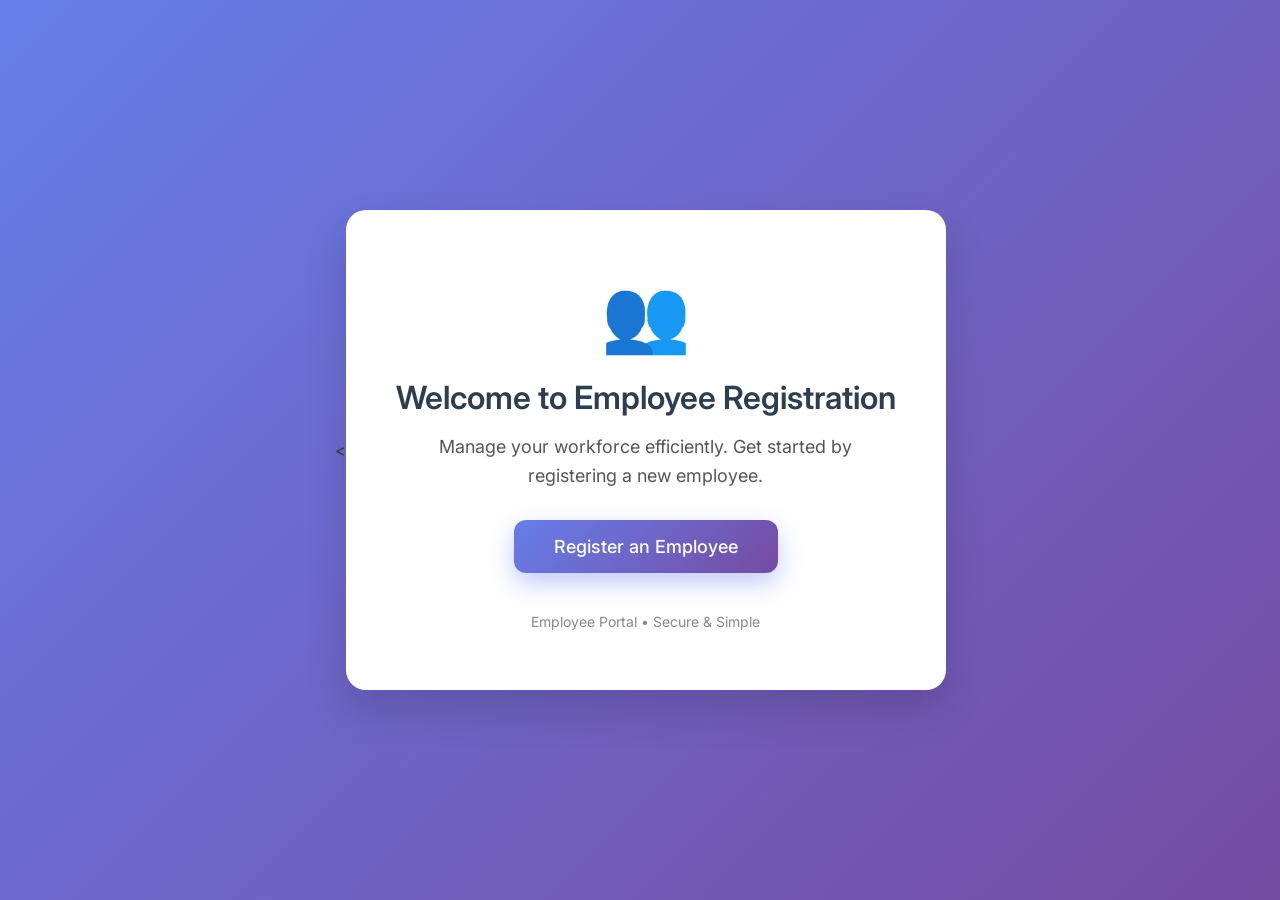
<file: Not secure/templates/index.html>
<<!DOCTYPE html>
<html lang="en">
<head>
    <meta charset="UTF-8">
    <meta name="viewport" content="width=device-width, initial-scale=1.0">
    <title>Employee Portal</title>
    <style>
        @import url('https://fonts.googleapis.com/css2?family=Inter:wght@400;500;600&display=swap');

        * {
            margin: 0;
            padding: 0;
            box-sizing: border-box;
        }

        body {
            font-family: 'Inter', system-ui, -apple-system, sans-serif;
            background: linear-gradient(135deg, #667eea 0%, #764ba2 100%);
            min-height: 100vh;
            display: flex;
            align-items: center;
            justify-content: center;
            padding: 20px;
            color: #333;
        }

        .container {
            background: white;
            max-width: 600px;
            width: 100%;
            padding: 60px 50px;
            border-radius: 20px;
            box-shadow: 0 20px 40px rgba(0, 0, 0, 0.15);
            text-align: center;
            transition: transform 0.3s ease;
        }

        .container:hover {
            transform: translateY(-8px);
        }

        .icon {
            font-size: 72px;
            margin-bottom: 20px;
        }

        h2 {
            font-size: 32px;
            font-weight: 600;
            margin-bottom: 16px;
            color: #2c3e50;
        }

        p {
            font-size: 18px;
            color: #555;
            margin-bottom: 30px;
            line-height: 1.6;
        }

        a {
            display: inline-block;
            background: linear-gradient(135deg, #667eea, #764ba2);
            color: white;
            text-decoration: none;
            padding: 16px 40px;
            font-size: 18px;
            font-weight: 500;
            border-radius: 12px;
            transition: all 0.3s ease;
            box-shadow: 0 10px 25px rgba(102, 126, 234, 0.4);
        }

        a:hover {
            background: linear-gradient(135deg, #5a6fd8, #6b4190);
            transform: translateY(-3px);
            box-shadow: 0 15px 30px rgba(102, 126, 234, 0.5);
        }

        .footer {
            margin-top: 40px;
            font-size: 14px;
            color: #888;
        }
    </style>
</head>
<body>
    <div class="container">
        <div class="icon">👥</div>
        <h2>Welcome to Employee Registration</h2>
        <p>Manage your workforce efficiently. Get started by registering a new employee.</p>
        
        <a href="{{ url_for('register') }}">Register an Employee</a>

        <div class="footer">
            Employee Portal • Secure &amp; Simple
        </div>
    </div>
</body>
</html>
</file>
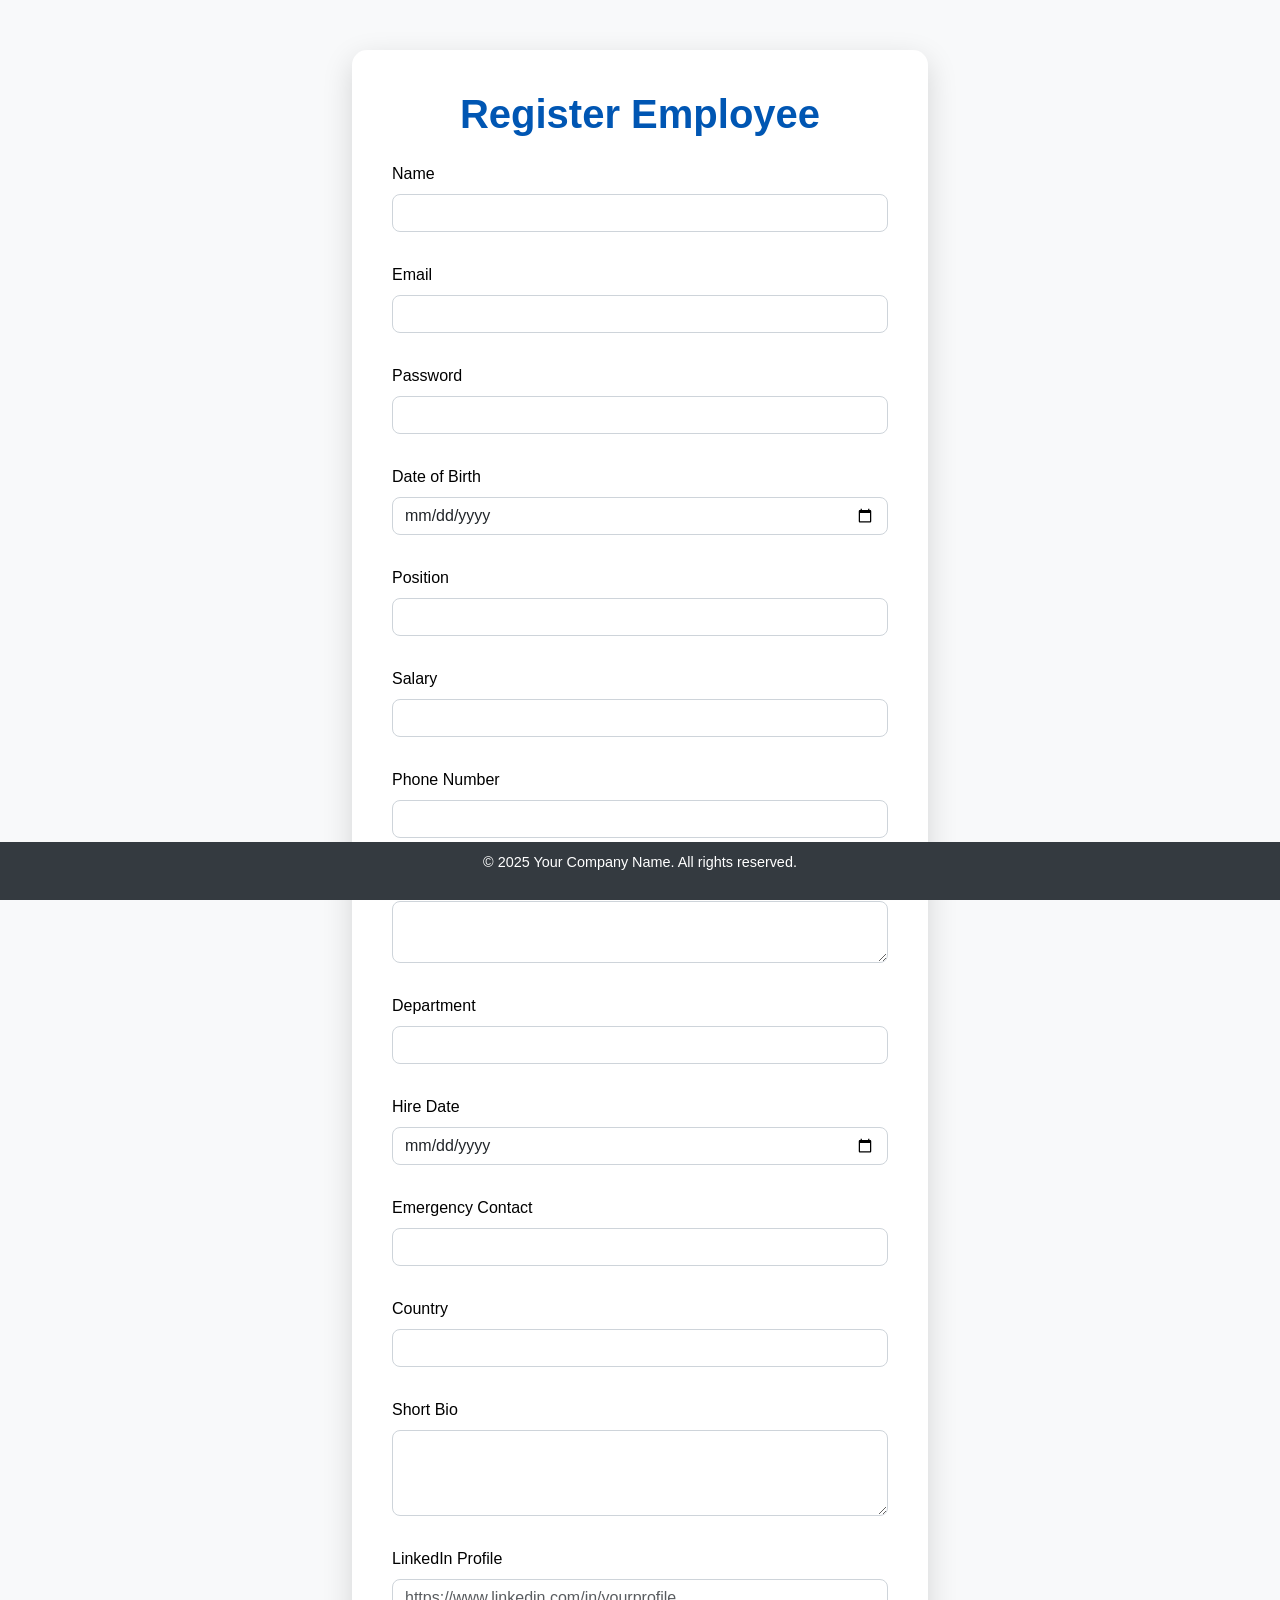
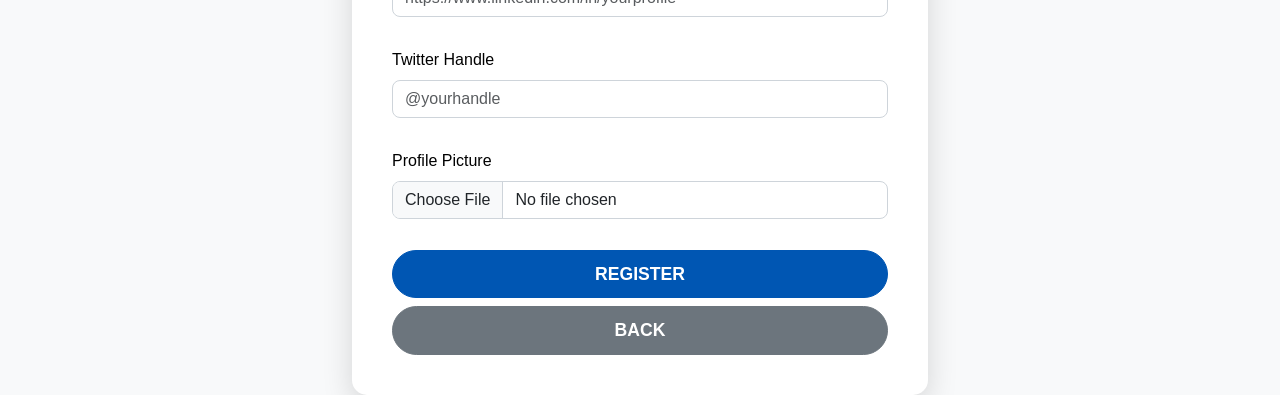
<file: templates/register.html>
<!DOCTYPE html>
<html lang="en">
<head>
  <meta charset="UTF-8" />
  <meta name="viewport" content="width=device-width, initial-scale=1.0" />
  <title>Register Employee</title>
  <link rel="stylesheet" href="https://cdn.jsdelivr.net/npm/bootstrap@5.3.0/dist/css/bootstrap.min.css">
  <style>
    /* Base Styles */
    body {
      font-family: 'Poppins', sans-serif;
      margin: 0;
      background-color: #f8f9fa;
      color: #000;
      transition: all 0.3s ease-in-out;
    }
    .container {
      max-width: 600px;
    }
    /* Form Container */
    .form-container {
      background: #fff;
      padding: 40px;
      border-radius: 15px;
      box-shadow: 0 10px 30px rgba(0, 0, 0, 0.15);
      animation: fadeIn 0.5s ease-in-out;
      margin-top: 50px;
    }
    h2 {
      font-size: 2.5rem;
      font-weight: 700;
      color: #0056b3;
      margin-bottom: 1.5rem;
      text-align: center;
    }
    label {
      font-weight: 500;
      margin-bottom: 5px;
    }
    /* Input Fields */
    .form-control {
      border-radius: 8px;
      box-shadow: none;
      border: 1px solid #ced4da;
      transition: border-color 0.3s ease;
    }
    .form-control:focus {
      border-color: #0056b3;
      box-shadow: none;
    }
    /* Buttons */
    .btn {
      padding: 10px 20px;
      font-size: 1.1rem;
      font-weight: 600;
      text-transform: uppercase;
      transition: all 0.3s ease;
      border-radius: 50px;
      overflow: hidden;
      position: relative;
    }
    .btn-primary {
      background-color: #0056b3;
      border-color: #0056b3;
    }
    .btn-primary:hover {
      background-color: #004080;
      border-color: #004080;
    }
    .btn-secondary {
      background-color: #6c757d;
      border-color: #6c757d;
    }
    .btn-secondary:hover {
      background-color: #5a6268;
      border-color: #545b62;
    }
    /* Utility Classes */
    .d-grid {
      row-gap: 15px;
    }
    .text-center {
      text-align: center;
    }
    .footer {
      position: fixed;
      bottom: 0;
      left: 0;
      width: 100%;
      background-color: #343a40;
      color: #fff;
      padding: 10px 0;
      text-align: center;
      font-size: 0.9rem;
    }
    @keyframes fadeIn {
      from { opacity: 0; }
      to { opacity: 1; }
    }
  </style>
</head>
<body>
  <div class="container mt-5">
    <div class="form-container">
      <h2 class="text-center">Register Employee</h2>
      <form action="/register" method="post" enctype="multipart/form-data" class="d-grid">
        <!-- Basic Details -->
        <div class="mb-3">
          <label for="name" class="form-label">Name</label>
          <input type="text" id="name" name="name" class="form-control" required>
        </div>
        <div class="mb-3">
          <label for="email" class="form-label">Email</label>
          <input type="email" id="email" name="email" class="form-control" required>
        </div>
        <!-- Password Field for Login -->
        <div class="mb-3">
          <label for="password" class="form-label">Password</label>
          <input type="password" id="password" name="password" class="form-control" required>
        </div>
        <div class="mb-3">
          <label for="dob" class="form-label">Date of Birth</label>
          <input type="date" id="dob" name="dob" class="form-control" required>
        </div>
        <div class="mb-3">
          <label for="position" class="form-label">Position</label>
          <input type="text" id="position" name="position" class="form-control" required>
        </div>
        <div class="mb-3">
          <label for="salary" class="form-label">Salary</label>
          <input type="number" id="salary" name="salary" class="form-control" required>
        </div>
        <!-- Additional Details -->
        <div class="mb-3">
          <label for="phone" class="form-label">Phone Number</label>
          <input type="text" id="phone" name="phone" class="form-control" required>
        </div>
        <div class="mb-3">
          <label for="address" class="form-label">Address</label>
          <textarea id="address" name="address" class="form-control" rows="2" required></textarea>
        </div>
        <div class="mb-3">
          <label for="department" class="form-label">Department</label>
          <input type="text" id="department" name="department" class="form-control" required>
        </div>
        <div class="mb-3">
          <label for="hire_date" class="form-label">Hire Date</label>
          <input type="date" id="hire_date" name="hire_date" class="form-control" required>
        </div>
        <div class="mb-3">
          <label for="emergency_contact" class="form-label">Emergency Contact</label>
          <input type="text" id="emergency_contact" name="emergency_contact" class="form-control" required>
        </div>
        <div class="mb-3">
          <label for="country" class="form-label">Country</label>
          <input type="text" id="country" name="country" class="form-control" required>
        </div>
        <div class="mb-3">
          <label for="bio" class="form-label">Short Bio</label>
          <textarea id="bio" name="bio" class="form-control" rows="3"></textarea>
        </div>
        <div class="mb-3">
          <label for="linkedin" class="form-label">LinkedIn Profile</label>
          <input type="url" id="linkedin" name="linkedin" class="form-control" placeholder="https://www.linkedin.com/in/yourprofile">
        </div>
        <div class="mb-3">
          <label for="twitter" class="form-label">Twitter Handle</label>
          <input type="text" id="twitter" name="twitter" class="form-control" placeholder="@yourhandle">
        </div>
        <div class="mb-3">
          <label for="profile_picture" class="form-label">Profile Picture</label>
          <input type="file" id="profile_picture" name="profile_picture" class="form-control" accept="image/*">
        </div>
        <div class="d-grid gap-2">
          <button type="submit" class="btn btn-primary">Register</button>
          <a href="/" class="btn btn-secondary">Back</a>
        </div>
      </form>
    </div>
  </div>
  <footer class="footer">
    <p>© 2025 Your Company Name. All rights reserved.</p>
  </footer>
</body>
</html>
</file>
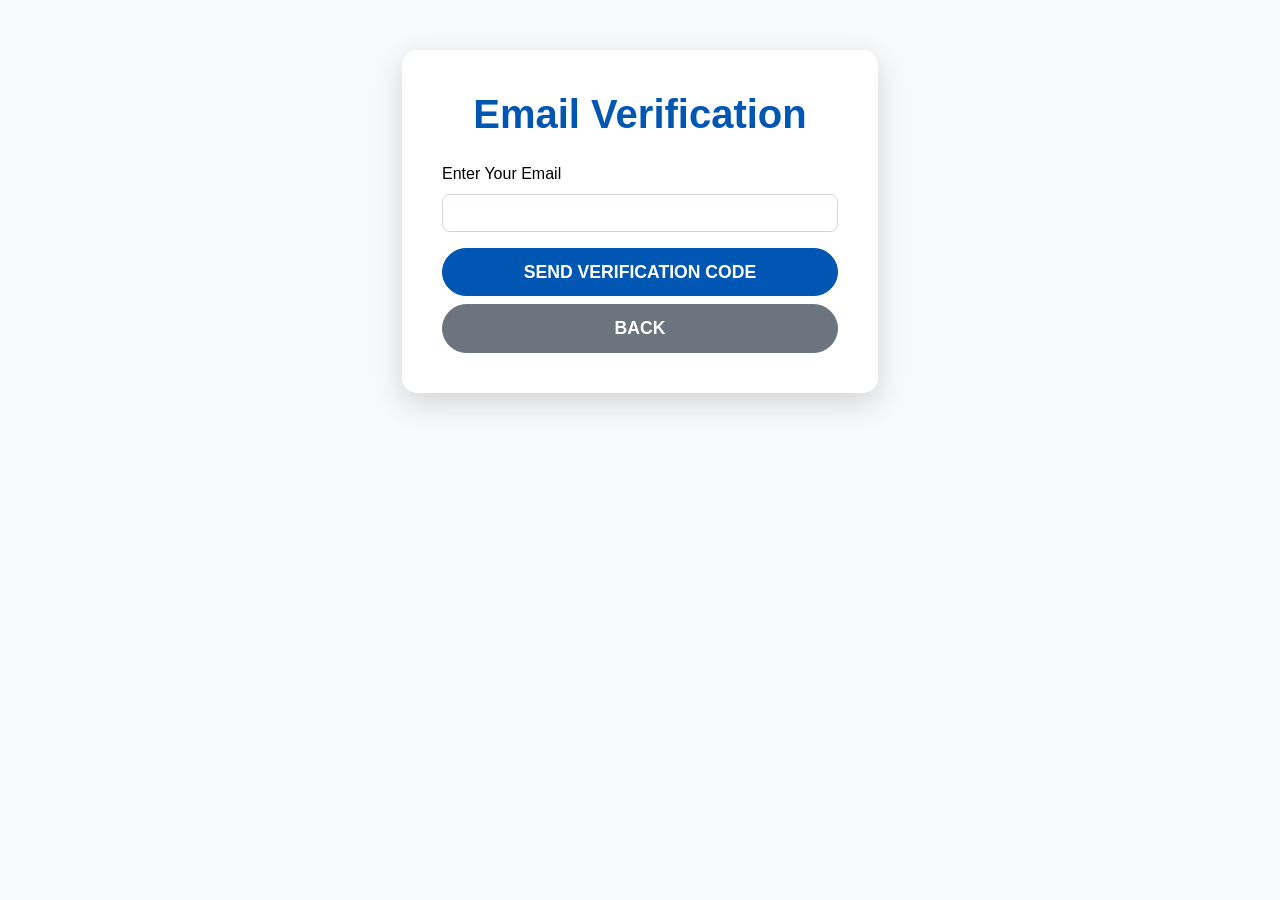
<file: templates/verify_email.html>
<!DOCTYPE html>
<html lang="en">
<head>
  <meta charset="UTF-8">
  <meta name="viewport" content="width=device-width, initial-scale=1.0">
  <title>Verify Email</title>
  <link rel="stylesheet" href="https://cdn.jsdelivr.net/npm/bootstrap@5.3.0/dist/css/bootstrap.min.css">
  <style>
    /* Base Styles */
    body {
      font-family: 'Poppins', sans-serif;
      margin: 0;
      background-color: var(--bg-color, #f8f9fa);
      color: var(--text-color, #000000);
      transition: all 0.3s ease-in-out;
    }
    .container {
      max-width: 500px;
    }
    /* Form Container */
    .form-container {
      background: #ffffff;
      padding: 40px;
      border-radius: 15px;
      box-shadow: 0 10px 30px rgba(0, 0, 0, 0.15);
      animation: fadeIn 0.5s ease-in-out;
      margin-top: 50px;
    }
    h2 {
      font-size: 2.5rem;
      font-weight: 700;
      color: #0056b3;
      margin-bottom: 1.5rem;
      text-align: center;
    }
    label {
      font-weight: 500;
      margin-bottom: 5px;
    }
    /* Input Fields */
    .form-control {
      border-radius: 8px;
      box-shadow: none;
      border: 1px solid #ced4da;
      transition: border-color 0.3s ease;
    }
    .form-control:focus {
      border-color: #0056b3;
      box-shadow: none;
    }
    /* Buttons */
    .btn {
      padding: 10px 20px;
      font-size: 1.1rem;
      font-weight: 600;
      text-transform: uppercase;
      transition: all 0.3s ease;
      border-radius: 50px;
      overflow: hidden;
      position: relative;
    }
    .btn::before {
      content: '';
      position: absolute;
      top: 0;
      left: 0;
      width: 100%;
      height: 100%;
      background: rgba(255, 255, 255, 0.2);
      z-index: -1;
      transition: transform 0.3s ease;
      transform: scaleX(0);
      transform-origin: left;
    }
    .btn:hover {
      transform: translateY(-3px);
      box-shadow: 0 8px 20px rgba(0, 0, 0, 0.2);
    }
    .btn:hover::before {
      transform: scaleX(1);
    }
    .btn-primary {
      background-color: #0056b3;
      border-color: #0056b3;
    }
    .btn-primary:hover {
      background-color: #004080;
      border-color: #004080;
    }
    .btn-secondary {
      background-color: #6c757d;
      border-color: #6c757d;
    }
    .btn-secondary:hover {
      background-color: #5a6268;
      border-color: #545b62;
    }
    @keyframes fadeIn {
      from { opacity: 0; }
      to { opacity: 1; }
    }
  </style>
</head>
<body>
  <div class="container">
    <div class="form-container">
      <h2 class="text-center">Email Verification</h2>
      <form action="/verify_email" method="post">
        <div class="mb-3">
          <label class="form-label">Enter Your Email</label>
          <input type="email" class="form-control" name="email" required>
        </div>
        <div class="d-grid gap-2">
          <button type="submit" class="btn btn-primary">Send Verification Code</button>
          <a href="/" class="btn btn-secondary">Back</a>
        </div>
      </form>
    </div>
  </div>
</body>
</html>
</file>
